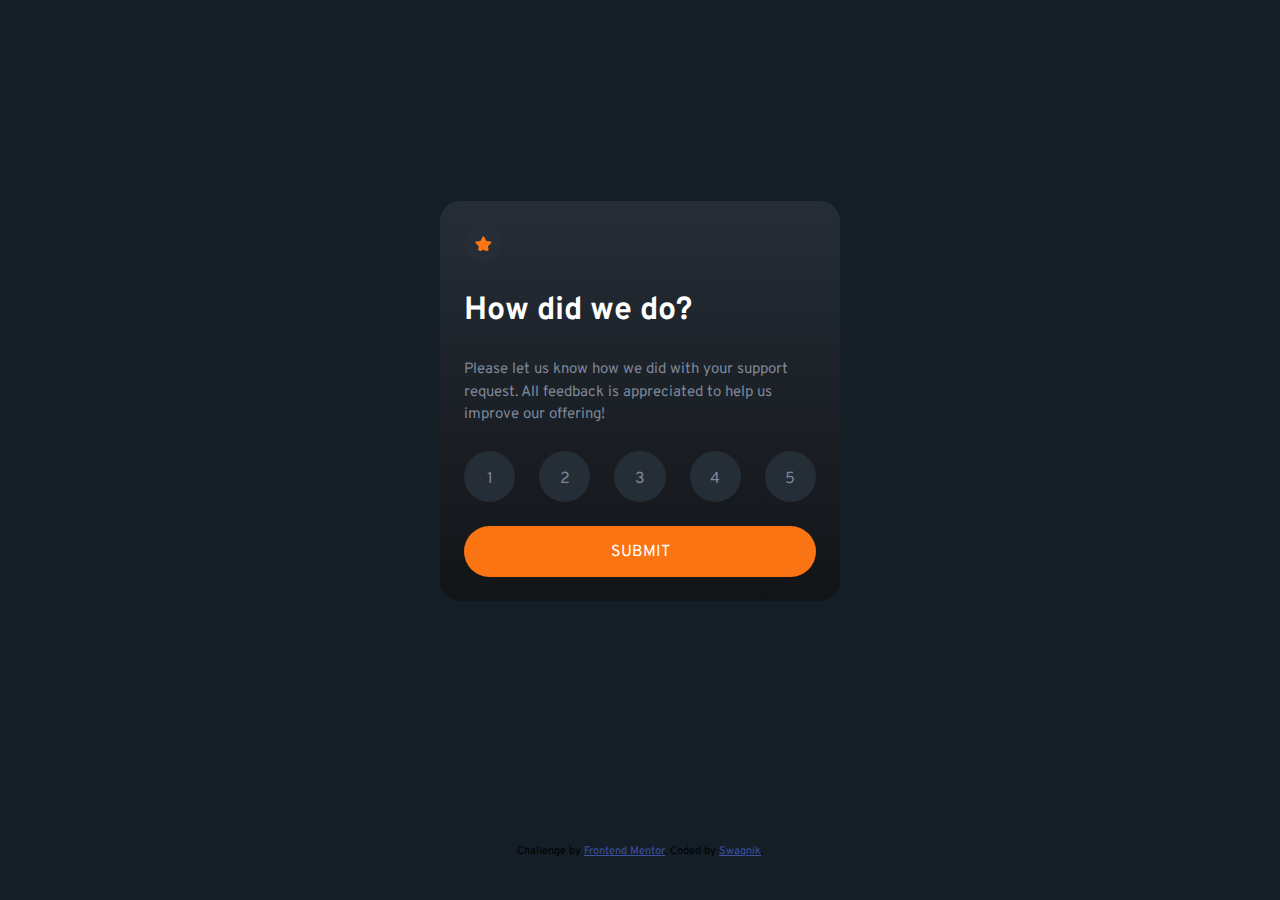
<file: index.html>
<!DOCTYPE html>
<html lang="en">

<head>
  <meta charset="UTF-8">
  <meta name="viewport" content="width=device-width, initial-scale=1.0">
  <!-- displays site properly based on user's device -->

  <link rel="icon" type="image/png" sizes="32x32" href="./images/favicon-32x32.png">
  <!--bootstrap-->
  <!-- <link href="https://cdn.jsdelivr.net/npm/bootstrap@5.1.3/dist/css/bootstrap.min.css" rel="stylesheet"
    integrity="sha384-1BmE4kWBq78iYhFldvKuhfTAU6auU8tT94WrHftjDbrCEXSU1oBoqyl2QvZ6jIW3" crossorigin="anonymous">
  <script src="https://cdn.jsdelivr.net/npm/bootstrap@5.1.3/dist/js/bootstrap.bundle.min.js"
    integrity="sha384-ka7Sk0Gln4gmtz2MlQnikT1wXgYsOg+OMhuP+IlRH9sENBO0LRn5q+8nbTov4+1p"
    crossorigin="anonymous"></script> -->
  <!--font links-->
  <link rel="preconnect" href="https://fonts.googleapis.com">
  <link rel="preconnect" href="https://fonts.gstatic.com" crossorigin>
  <link href="https://fonts.googleapis.com/css2?family=Overpass:wght@400;700&display=swap" rel="stylesheet">
  <title>Frontend Mentor | Interactive rating component</title>

  <!-- Feel free to remove these styles or customise in your own stylesheet 👍 -->
  <link rel="stylesheet" href="styles.css">
</head>

<body>

  <div class="card-main1">
    <!-- Rating state start -->
    <img class="star-icon" src="./images/icon-star.svg" alt="Star Icon">
    <h1>How did we do?</h1>

    <p class="info">Please let us know how we did with your support request. All feedback is appreciated
      to help us improve our offering!</p>

    <div class="button-box">
      <button class="btns" id="one">1</button>
      <button class="btns" id="two">2</button>
      <button class="btns" id="three">3</button>
      <button class="btns" id="four">4</button>
      <button class="btns" id="five">5</button>
    </div>
    <button class="submission" type="submit" id="sub" disabled>SUBMIT</button>
    <!-- Rating state end -->
  </div>

  <!-- Thank you state start -->
  <div class="card-main2">
    <div class="thanks-img">
      <img src="./images/illustration-thank-you.svg" alt="Thank You">
    </div>
    <p class="rating-choice">You selected $ out of 5</p>
    <h1>Thank you!</h1>
    <p class="info">We appreciate you taking the time to give a rating. If you ever need more support,
      don’t hesitate to get in touch!</p>
  </div>

  <script src="index.js"></script>
  <!-- Thank you state end -->
</body>
<footer>
  <div class="attribution">
    Challenge by <a href="https://www.frontendmentor.io?ref=challenge" target="_blank">Frontend Mentor</a>.
    Coded by <a href="https://www.linkedin.com/in/swagnikdas/">Swagnik</a>.
  </div>
</footer>

</html>
</file>
<file: styles.css>
/*constants */
:root {
    --clr-primary-orange: hsl(25, 97%, 53%);
    --clr-neutral-white: hsl(0, 0%, 100%);
    --clr-neutral-lightgrey: hsl(217, 12%, 63%);
    --clr-neutral-mediumgrey: hsl(216, 12%, 54%);
    --clr-neutral-darkblue: hsl(213, 19%, 18%);
    --clr-neutral-verydarkblue: hsl(216, 12%, 8%);
}

/*
  1. Use a more-intuitive box-sizing model.
*/
*,
*::before,
*::after {
    box-sizing: border-box;
}

/*
  2. Remove default margin
*/
* {
    margin: 0;
}

/*
  3. Allow percentage-based heights in the application
*/
html,
body {
    height: 100%;
}

/*
  Typographic tweaks!
  4. Add accessible line-height
  5. Improve text rendering
*/
body {
    line-height: 1.5;
    -webkit-font-smoothing: antialiased;
}

/*
  6. Improve media defaults
*/
img,
picture,
video,
canvas,
svg {
    display: block;
    max-width: 100%;
}

/*
  7. Remove built-in form typography styles
*/
input,
button,
textarea,
select {
    font: inherit;
}

/*
  8. Avoid text overflows
*/
p,
h1,
h2,
h3,
h4,
h5,
h6 {
    overflow-wrap: break-word;
}

/*
  9. Create a root stacking context
*/
#root,
#__next {
    isolation: isolate;
}

/* My styles */
.attribution {
    font-size: 11px;
    text-align: center;
}

.attribution a {
    color: hsl(228, 45%, 44%);
}

/* globals */

body {
    font-family: 'Overpass', sans-serif;
    min-height: 100vh;
    display: grid;
    place-items: center;
    background-color: rgb(20, 30, 39);
}

h1 {
    color: var(--clr-neutral-white);
    font-weight: 700;
    margin: 1.5rem auto 1.5rem auto;
}

p {
    font-size: 15px;
    font-weight: 400;
    color: var(--clr-neutral-mediumgrey);
}


/* Active state */
.info {
    margin: 0 auto 1.5rem 0;
}

.card-main1 {
    margin: 10rem auto 10rem;
    height: 400px;
    width: 400px;
    background-image: linear-gradient(var(--clr-neutral-darkblue), var(--clr-neutral-verydarkblue));
    border-radius: 5%;
    padding: 1.5rem;
}

.button-box {
    display: flex;
    text-align: center;
    justify-content: space-between;
}

.btns {
    border-radius: 50%;
    color: var(--clr-neutral-mediumgrey);
    background-color: var(--clr-neutral-darkblue);
    padding: 1rem;
    border: 0px;
    height: 3.2rem;
    width: 3.2rem;
    cursor: pointer;
}

.btns:hover {
    background-color: var(--clr-neutral-lightgrey);
    color: var(--clr-neutral-white);
}

.btns:focus {
    background-color: var(--clr-primary-orange);
    color: var(--clr-neutral-white);
}

.star-icon {
    border-radius: 50%;
    padding: 0.7rem;
    background-color: var(--clr-neutral-darkblue);
}

.submission {
    margin: 1.5rem 0 1.5rem 0;
    border: 0px;
    background-color: var(--clr-primary-orange);
    color: var(--clr-neutral-white);
    border-radius: 2rem;
    height: 3.2rem;
    cursor: pointer;
    width: 100%;
}

/* thank you state */

.card-main2 {
    display: none;
    margin: 10rem auto 10rem;
    text-align: center;
    height: 400px;
    width: 400px;
    background-image: linear-gradient(var(--clr-neutral-darkblue), var(--clr-neutral-verydarkblue));
    border-radius: 5%;
    padding: 2rem;
}

.rating-choice {
    font-size: 15px;
    color: var(--clr-primary-orange);
    background-color: var(--clr-neutral-darkblue);
    padding: 0.3rem;
    border-radius: 2rem;
    margin: 2rem 4rem 0 4rem;
}

.thanks-img {
    display: flex;
    justify-content: center;
}
</file>
